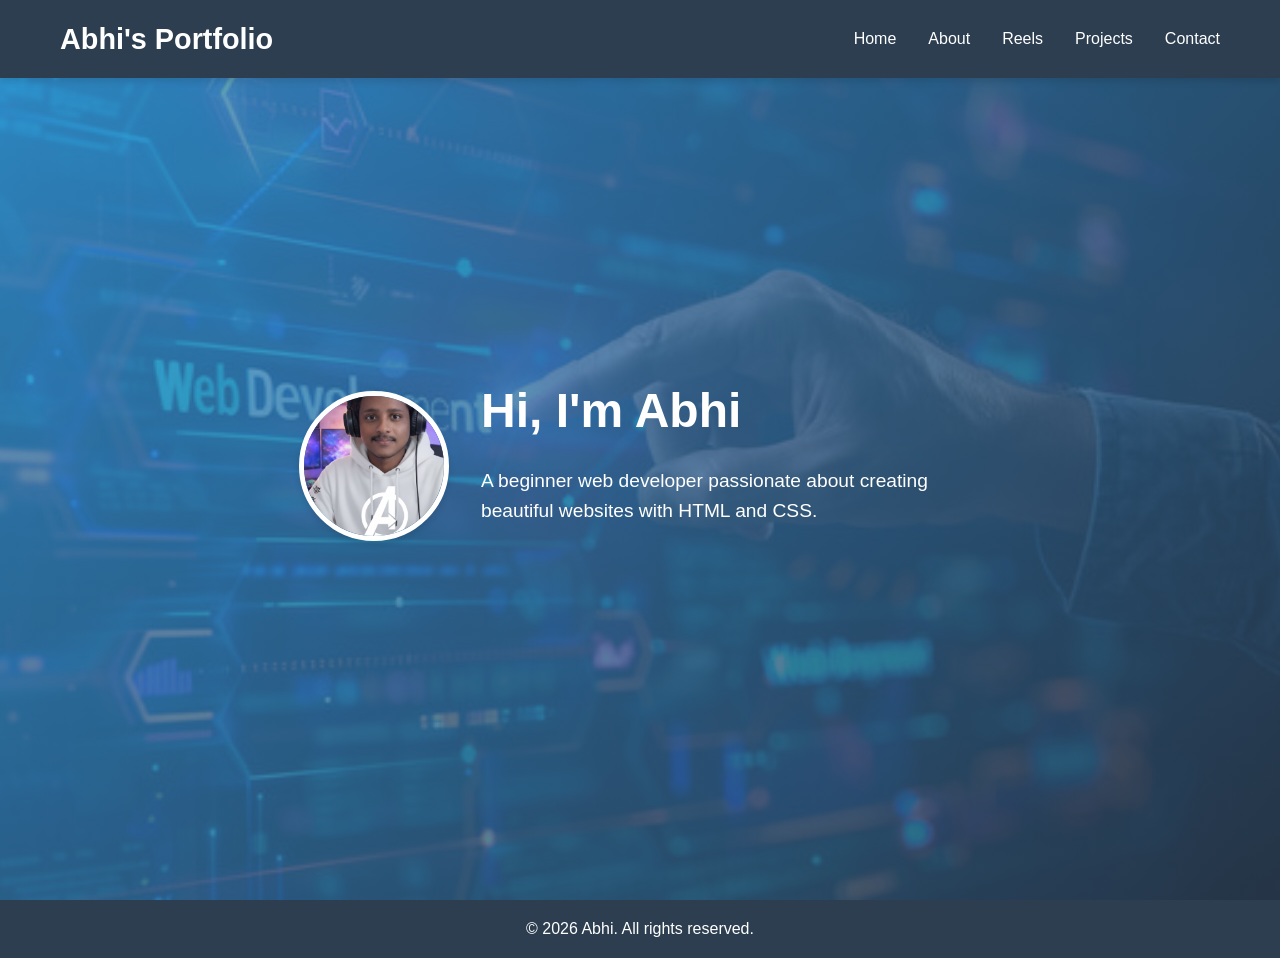
<file: portfolio/index.html>
<!DOCTYPE html>
<html lang="en">
<head>
    <meta charset="UTF-8">
    <meta name="viewport" content="width=device-width, initial-scale=1.0">
    <title>Abhi's Portfolio</title>
    <link rel="stylesheet" href="style.css">
</head>
<body>
    <!-- Header Section -->
    <header>
        <div class="container">
            <h1 class="logo">Abhi's Portfolio</h1>
            <nav>
                <ul>
                    <li><a href="#hero">Home</a></li>
                    <li><a href="about.html">About</a></li>
                    <li><a href="reels.html">Reels</a></li>
                    <li><a href="projects.html">Projects</a></li>
                    <li><a href="contact.html">Contact</a></li>
                </ul>
            </nav>
        </div>
    </header>

    <!-- Hero Section -->
    <section id="hero">
        <div class="container">
            <img src="images/photo.png" alt="Abhi's Photo" class="profile-img">
            <div class="hero-text">
                <h2>Hi, I'm Abhi</h2>
                <p>A beginner web developer passionate about creating beautiful websites with HTML and CSS.</p>
            </div>
        </div>
    </section>

    <!-- Footer -->
    <footer>
        <div class="container">
            <p>&copy; 2026 Abhi. All rights reserved.</p>
        </div>
    </footer>
</body>
</html>
</file>
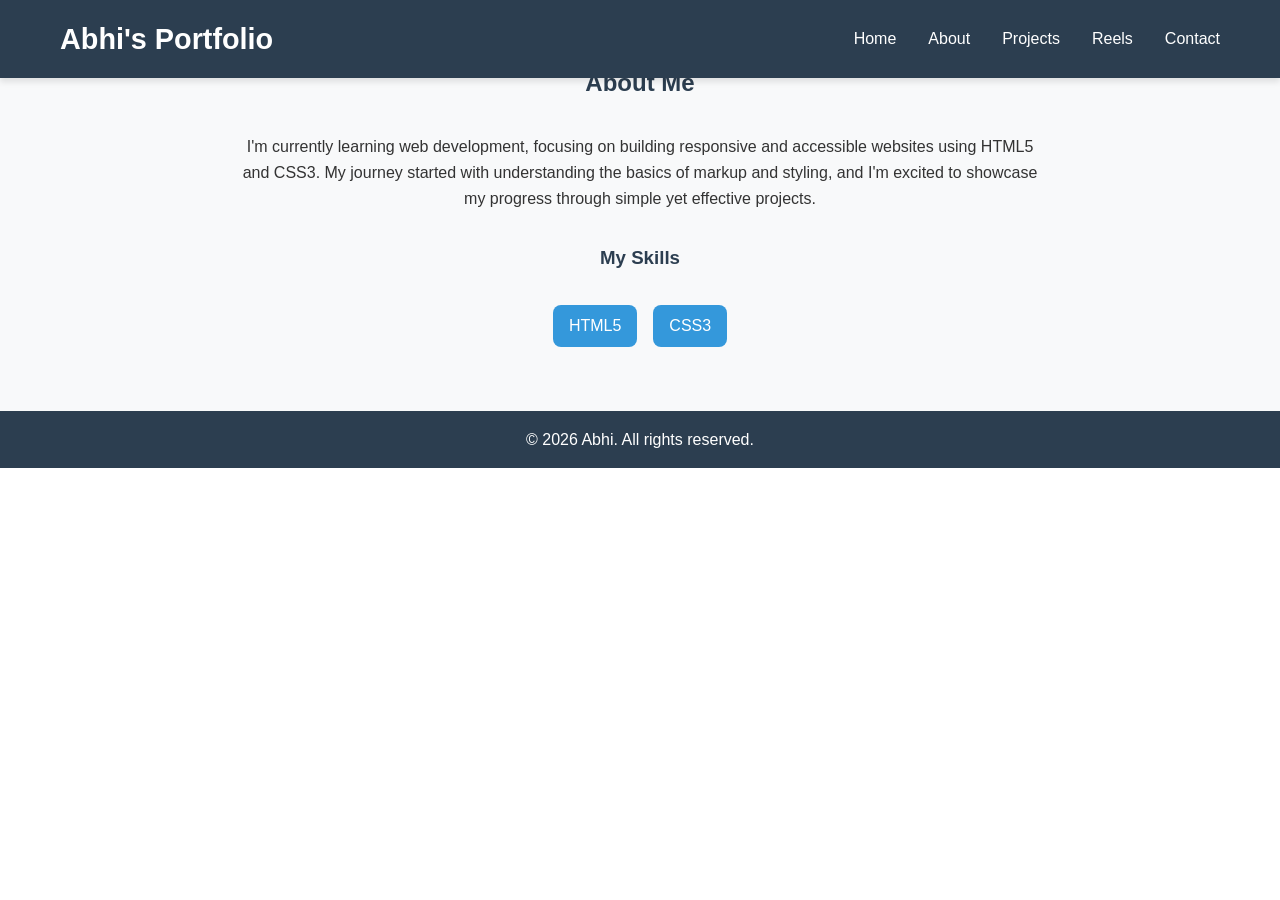
<file: portfolio/about.html>
<!DOCTYPE html>
<html lang="en">
<head>
    <meta charset="UTF-8">
    <meta name="viewport" content="width=device-width, initial-scale=1.0">
    <title>About - Abhi's Portfolio</title>
    <link rel="stylesheet" href="style.css">
</head>
<body>
    <!-- Header Section -->
    <header>
        <div class="container">
            <h1 class="logo">Abhi's Portfolio</h1>
            <nav>
                <ul>
                    <li><a href="index.html">Home</a></li>
                    <li><a href="about.html">About</a></li>
                    <li><a href="projects.html">Projects</a></li>
                    <li><a href="reels.html">Reels</a></li>
                    <li><a href="contact.html">Contact</a></li>
                </ul>
            </nav>
        </div>
    </header>

    <!-- About Section -->
    <section id="about">
        <div class="container">
            <h2>About Me</h2>
            <p>I'm currently learning web development, focusing on building responsive and accessible websites using HTML5 and CSS3. My journey started with understanding the basics of markup and styling, and I'm excited to showcase my progress through simple yet effective projects.</p>
            <h3>My Skills</h3>
            <ul class="skills-list">
                <li>HTML5</li>
                <li>CSS3</li>
            </ul>
        </div>
    </section>

    <!-- Footer -->
    <footer>
        <div class="container">
            <p>&copy; 2026 Abhi. All rights reserved.</p>
        </div>
    </footer>
</body>
</html>
</file>
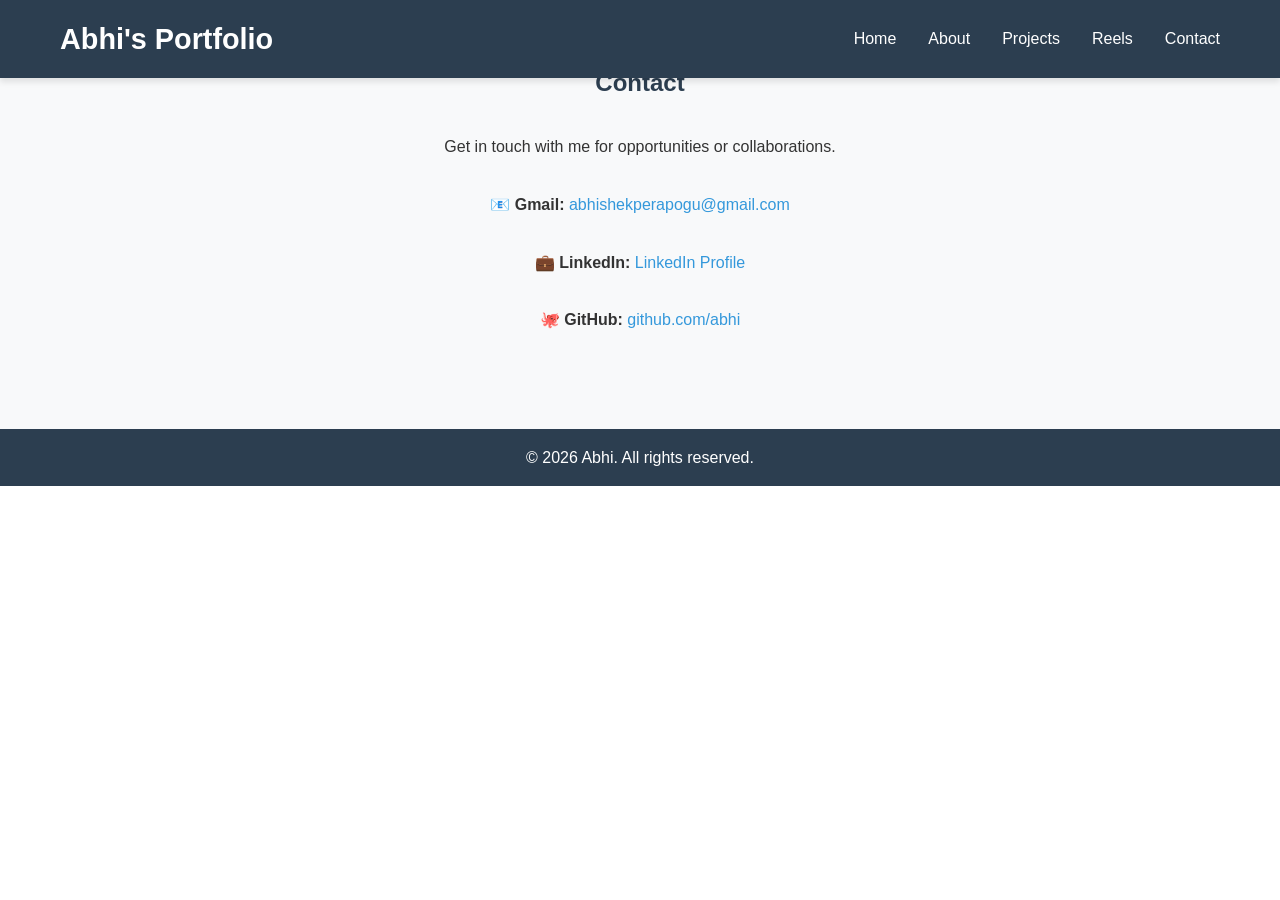
<file: portfolio/contact.html>
<!DOCTYPE html>
<html lang="en">
<head>
    <meta charset="UTF-8">
    <meta name="viewport" content="width=device-width, initial-scale=1.0">
    <title>Contact - Abhi's Portfolio</title>
    <link rel="stylesheet" href="style.css">
</head>
<body>
    <!-- Header Section -->
    <header>
        <div class="container">
            <h1 class="logo">Abhi's Portfolio</h1>
            <nav>
                <ul>
                    <li><a href="index.html">Home</a></li>
                    <li><a href="about.html">About</a></li>
                    <li><a href="projects.html">Projects</a></li>
                    <li><a href="reels.html">Reels</a></li>
                    <li><a href="contact.html">Contact</a></li>
                </ul>
            </nav>
        </div>
    </header>

    <!-- Contact Section -->
    <section id="contact">
        <div class="container">
            <h2>Contact</h2>
            <p>Get in touch with me for opportunities or collaborations.</p>
            <div class="contact-info">
                <p><strong>📧 Gmail:</strong> <a href="mailto:abhishekperapogu@gmail.com">abhishekperapogu@gmail.com</a></p>
                <p><strong>💼 LinkedIn:</strong> <a href="https://www.linkedin.com/in/p-abhishek-15999b250/" target="_blank">LinkedIn Profile</a></p>
                <p><strong>🐙 GitHub:</strong> <a href="https://github.com/cse21at5a0501" target="_blank">github.com/abhi</a></p>
            </div>
        </div>
    </section>

    <!-- Footer -->
    <footer>
        <div class="container">
            <p>&copy; 2026 Abhi. All rights reserved.</p>
        </div>
    </footer>
</body>
</html>
</file>
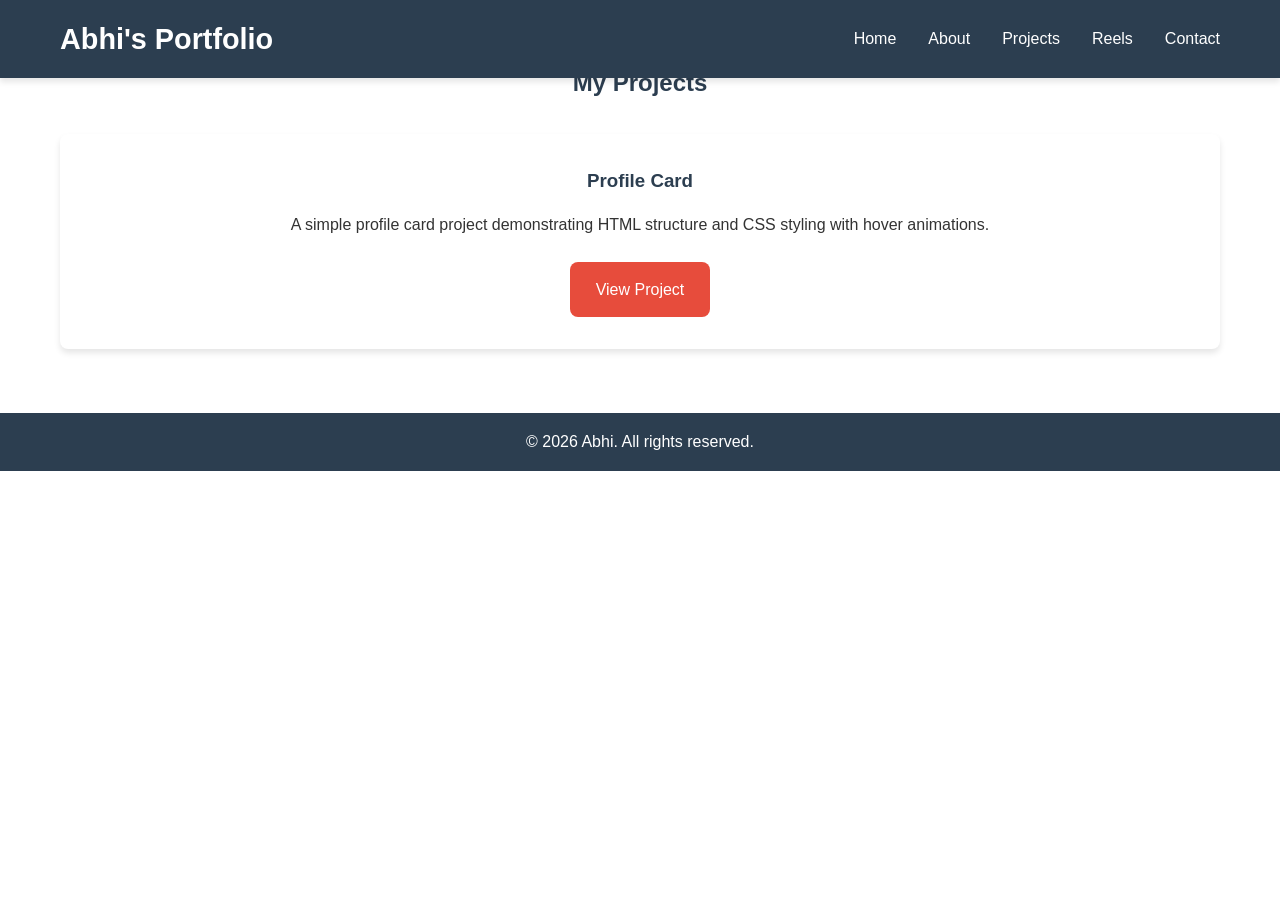
<file: portfolio/projects.html>
<!DOCTYPE html>
<html lang="en">
<head>
    <meta charset="UTF-8">
    <meta name="viewport" content="width=device-width, initial-scale=1.0">
    <title>Projects - Abhi's Portfolio</title>
    <link rel="stylesheet" href="style.css">
</head>
<body>
    <!-- Header Section -->
    <header>
        <div class="container">
            <h1 class="logo">Abhi's Portfolio</h1>
            <nav>
                <ul>
                    <li><a href="index.html">Home</a></li>
                    <li><a href="about.html">About</a></li>
                    <li><a href="projects.html">Projects</a></li>
                    <li><a href="reels.html">Reels</a></li>
                    <li><a href="contact.html">Contact</a></li>
                </ul>
            </nav>
        </div>
    </header>

    <!-- Projects Section -->
    <section id="projects">
        <div class="container">
            <h2>My Projects</h2>
            <div class="projects-grid">
                <div class="project-card">
                    <h3>Profile Card</h3>
                    <p>A simple profile card project demonstrating HTML structure and CSS styling with hover animations.</p>
                    <a href="https://cse21at5a0501.github.io/beginnerprofilecard/" class="btn primary">View Project</a>
                </div>
            </div>
        </div>
    </section>

    <!-- Footer -->
    <footer>
        <div class="container">
            <p>&copy; 2026 Abhi. All rights reserved.</p>
        </div>
    </footer>
</body>
</html>
</file>
<file: portfolio/style.css>
/* CSS Variables for consistent theming */
:root {
    --primary-color: #3498db;
    --secondary-color: #2c3e50;
    --accent-color: #e74c3c;
    --text-color: #333;
    --bg-color: #fff;
    --light-bg: #f8f9fa;
    --shadow: 0 4px 6px rgba(0, 0, 0, 0.1);
    --border-radius: 8px;
    --font-family: 'Arial', sans-serif;
    --transition: all 0.3s ease;
}

/* Global Styles */
* {
    margin: 0;
    padding: 0;
    box-sizing: border-box;
}

body {
    font-family: var(--font-family);
    line-height: 1.6;
    color: var(--text-color);
    background-color: var(--bg-color);
}

/* Container for max-width and centering */
.container {
    max-width: 1200px;
    margin: 0 auto;
    padding: 0 20px;
}

/* Header Styles */
header {
    background-color: var(--secondary-color);
    color: white;
    padding: 1rem 0;
    position: fixed;
    width: 100%;
    top: 0;
    z-index: 1000;
    box-shadow: var(--shadow);
}

header .container {
    display: flex;
    justify-content: space-between;
    align-items: center;
}

.logo {
    font-size: 1.8rem;
    font-weight: bold;
}

nav ul {
    display: flex;
    list-style: none;
}

nav ul li {
    margin-left: 2rem;
}

nav a {
    color: white;
    text-decoration: none;
    font-weight: 500;
    transition: var(--transition);
}

nav a:hover,
nav a:focus {
    color: var(--primary-color);
}

/* Section Styles */
section {
    padding: 4rem 0;
    animation: fadeInUp 0.6s ease-out;
}

@keyframes fadeInUp {
    from {
        opacity: 0;
        transform: translateY(30px);
    }
    to {
        opacity: 1;
        transform: translateY(0);
    }
}

/* Hero Section */
#hero {
    background: linear-gradient(135deg, rgba(52, 152, 219, 0.8), rgba(44, 62, 80, 0.8)), url('images/mypic.jpg');
    background-size: cover;
    background-position: center;
    background-attachment: fixed;
    color: white;
    text-align: center;
    padding: 6rem 0 4rem;
    min-height: 100vh;
    display: flex;
    align-items: center;
}

#hero .container {
    display: flex;
    align-items: center;
    justify-content: center;
    gap: 2rem;
    text-align: left;
}

.profile-img {
    width: 150px;
    height: 150px;
    border-radius: 50%;
    object-fit: cover;
    border: 5px solid white;
    box-shadow: var(--shadow);
}

.hero-text {
    max-width: 500px;
}

.hero-text h2 {
    font-size: 3rem;
    margin-bottom: 1rem;
}

.hero-text p {
    font-size: 1.2rem;
    margin-bottom: 2rem;
}

#hero h2 {
    font-size: 3rem;
    margin-bottom: 1rem;
}

#hero p {
    font-size: 1.2rem;
    margin-bottom: 2rem;
    max-width: 600px;
    margin-left: auto;
    margin-right: auto;
}

.cta-buttons {
    display: flex;
    gap: 1rem;
    justify-content: center;
    flex-wrap: wrap;
}

/* Button Styles */
.btn {
    display: inline-block;
    padding: 0.8rem 1.5rem;
    text-decoration: none;
    border-radius: var(--border-radius);
    font-weight: 500;
    transition: var(--transition);
    border: 2px solid transparent;
}

.btn.primary {
    background-color: var(--accent-color);
    color: white;
}

.btn.primary:hover,
.btn.primary:focus {
    background-color: transparent;
    border-color: var(--accent-color);
    color: var(--accent-color);
}

.btn.secondary {
    background-color: transparent;
    color: white;
    border-color: white;
}

.btn.secondary:hover,
.btn.secondary:focus {
    background-color: white;
    color: var(--secondary-color);
}

/* About Section */
#about {
    background-color: var(--light-bg);
}

#about h2 {
    text-align: center;
    margin-bottom: 2rem;
    color: var(--secondary-color);
}

#about p {
    max-width: 800px;
    margin: 0 auto 2rem;
    text-align: center;
}

#about h3 {
    text-align: center;
    margin-bottom: 1rem;
    color: var(--secondary-color);
}

.skills-list {
    display: flex;
    justify-content: center;
    flex-wrap: wrap;
    gap: 1rem;
    list-style: none;
    margin-top: 2rem;
}

.skills-list li {
    background-color: var(--primary-color);
    color: white;
    padding: 0.5rem 1rem;
    border-radius: var(--border-radius);
    font-weight: 500;
    text-align: center;
}

/* Projects Section */
#projects {
    background-color: var(--bg-color);
}

#projects h2 {
    text-align: center;
    margin-bottom: 2rem;
    color: var(--secondary-color);
}

.projects-grid {
    display: grid;
    grid-template-columns: repeat(auto-fit, minmax(300px, 1fr));
    gap: 2rem;
}

.project-card {
    background-color: white;
    border-radius: var(--border-radius);
    padding: 2rem;
    box-shadow: var(--shadow);
    transition: var(--transition);
    text-align: center;
}

.project-card:hover {
    transform: translateY(-5px);
    box-shadow: 0 8px 15px rgba(0, 0, 0, 0.2);
}

.project-card h3 {
    margin-bottom: 1rem;
    color: var(--secondary-color);
}

.project-card p {
    margin-bottom: 1.5rem;
}

/* Reels Section */
#reels {
    background-color: var(--bg-color);
}

#reels h2 {
    text-align: center;
    margin-bottom: 2rem;
    color: var(--secondary-color);
}

.reels-grid {
    display: grid;
    grid-template-columns: repeat(auto-fit, minmax(250px, 1fr));
    gap: 2rem;
}

.reel-card {
    background-color: white;
    border-radius: var(--border-radius);
    padding: 1rem;
    box-shadow: var(--shadow);
    transition: var(--transition);
    text-align: center;
}

.reel-card:hover {
    transform: translateY(-5px);
    box-shadow: 0 8px 15px rgba(0, 0, 0, 0.2);
}

.reel-card video {
    width: 100%;
    aspect-ratio: 9/16;
    border-radius: var(--border-radius);
    margin-bottom: 1rem;
}

.sound-btn {
    background-color: var(--primary-color);
    color: white;
    border: none;
    padding: 0.5rem 1rem;
    border-radius: var(--border-radius);
    cursor: pointer;
    font-size: 0.9rem;
    margin-bottom: 1rem;
    transition: var(--transition);
}

.sound-btn:hover {
    background-color: var(--secondary-color);
}

.reel-card h3 {
    margin-bottom: 0.5rem;
    color: var(--secondary-color);
}

.reel-card p {
    margin-bottom: 1rem;
    font-size: 0.9rem;
}

/* Contact Section */
#contact {
    background-color: var(--light-bg);
}

#contact h2 {
    text-align: center;
    margin-bottom: 2rem;
    color: var(--secondary-color);
}

#contact p {
    text-align: center;
    margin-bottom: 2rem;
}

.contact-info {
    text-align: center;
}

.contact-info p {
    margin-bottom: 0.5rem;
}

.contact-info a {
    color: var(--primary-color);
    text-decoration: none;
    transition: var(--transition);
}

.contact-info a:hover,
.contact-info a:focus {
    text-decoration: underline;
}

/* Footer */
footer {
    background-color: var(--secondary-color);
    color: white;
    text-align: center;
    padding: 1rem 0;
}

footer p {
    margin: 0;
}

/* Responsive Design - Mobile First */
@media (max-width: 768px) {
    header .container {
        flex-direction: column;
        gap: 1rem;
    }

    nav ul {
        flex-direction: column;
        gap: 1rem;
    }

    nav ul li {
        margin-left: 0;
    }

    #hero .container {
        flex-direction: column;
        text-align: center;
    }

    .hero-text {
        text-align: center;
    }

    .profile-img {
        width: 120px;
        height: 120px;
    }

    .cta-buttons {
        flex-direction: column;
        align-items: center;
    }

    .skills-list {
        flex-direction: column;
        align-items: center;
    }

    .projects-grid {
        grid-template-columns: 1fr;
    }

    section {
        padding: 2rem 0;
    }
}

@media (max-width: 480px) {
    .container {
        padding: 0 15px;
    }

    #hero {
        padding: 4rem 0 2rem;
    }

    .btn {
        width: 100%;
        text-align: center;
    }
}
</file>
